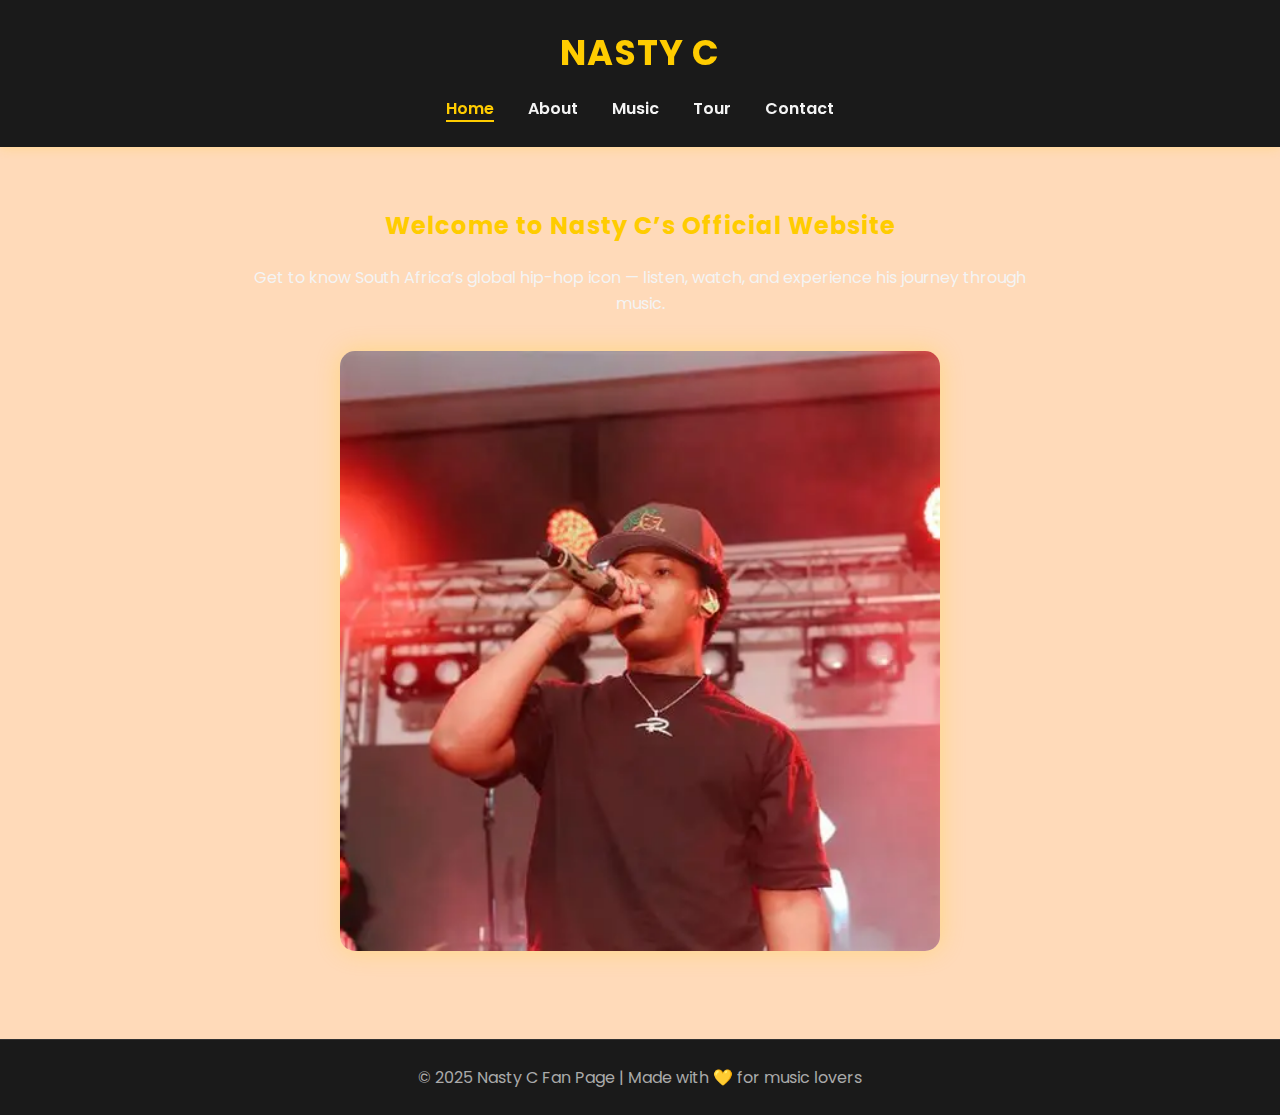
<file: index.html>
<!DOCTYPE html>
<html lang="en">
<head>
  <meta charset="UTF-8">
  <meta name="viewport" content="width=device-width, initial-scale=1.0">
  <title>Nasty C | Home</title>
  <link rel="stylesheet" href="style.css">
</head>
<body style="background-color: peachpuff;">
  <header class="hero">
    <div class="overlay"></div>
    <h1 class="site-title">Nasty C</h1>
    <nav>
      <a href="index.html" class="active">Home</a>
      <a href="about.html">About</a>
      <a href="music.html">Music</a>
      <a href="tour.html">Tour</a>
      <a href="contact.html">Contact</a>
    </nav>
  </header>

  <main class="content">
    <h2>Welcome to Nasty C’s Official Website</h2>
    <p>Get to know South Africa’s global hip-hop icon — listen, watch, and experience his journey through music.</p>
    <img src="perf.jpg" alt="Nasty C performing live" />
  </main>

  <footer>
    <p>&copy; 2025 Nasty C Fan Page | Made with 💛 for music lovers</p>
  </footer>
</body>
</html>
</file>
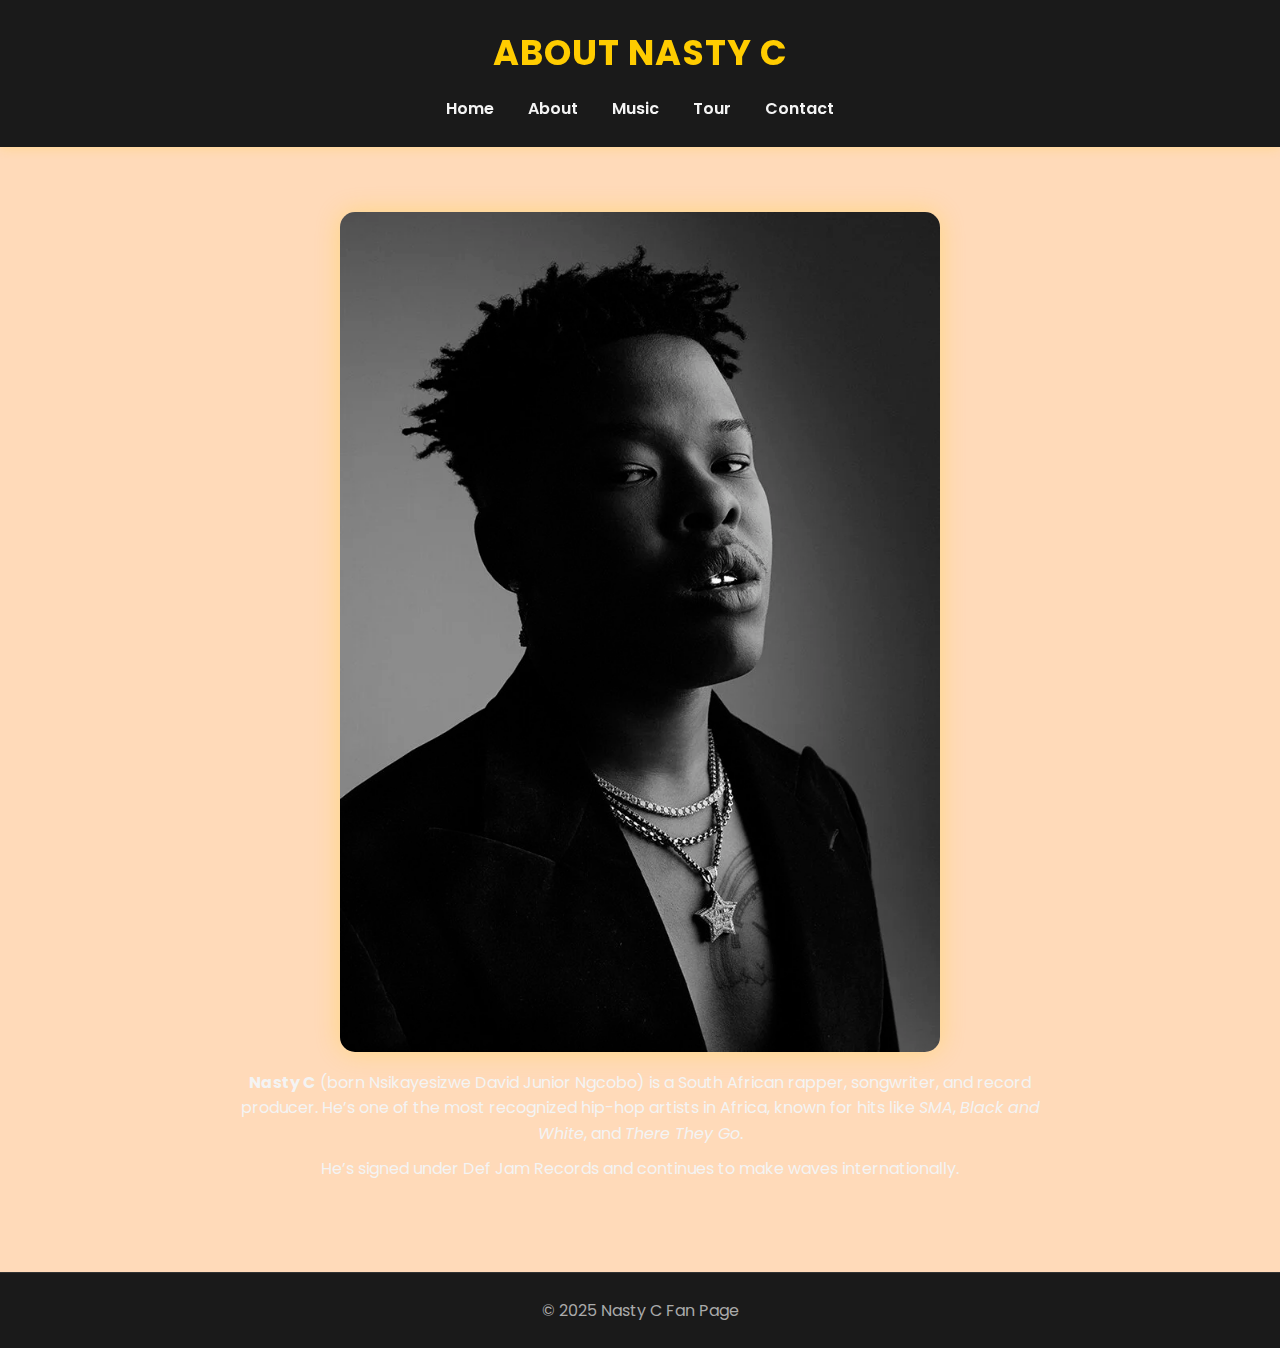
<file: about.html>
<!DOCTYPE html>
<html lang="en">
<head>
  <meta charset="UTF-8">
  <meta name="viewport" content="width=device-width, initial-scale=1.0">
  <title>About Nasty C</title>
  <link rel="stylesheet" href="style.css">
</head>
<body style="background-color: peachpuff;">
  <header>
    <h1>About Nasty C</h1>
    <nav>
      <a href="index.html">Home</a>
      <a href="about.html">About</a>
      <a href="music.html">Music</a>
      <a href="tour.html">Tour</a>
      <a href="contact.html">Contact</a>
    </nav>
  </header>

  <main>
    <img src="port.jpg" alt="Nasty C portrait" />
    <p><strong>Nasty C</strong> (born Nsikayesizwe David Junior Ngcobo) is a South African rapper, songwriter, and record producer. 
    He’s one of the most recognized hip-hop artists in Africa, known for hits like <em>SMA</em>, <em>Black and White</em>, and <em>There They Go</em>.</p>
    <p>He’s signed under Def Jam Records and continues to make waves internationally.</p>
  </main>

  <footer>
    <p>&copy; 2025 Nasty C Fan Page</p>
  </footer>
</body>
</html>
</file>
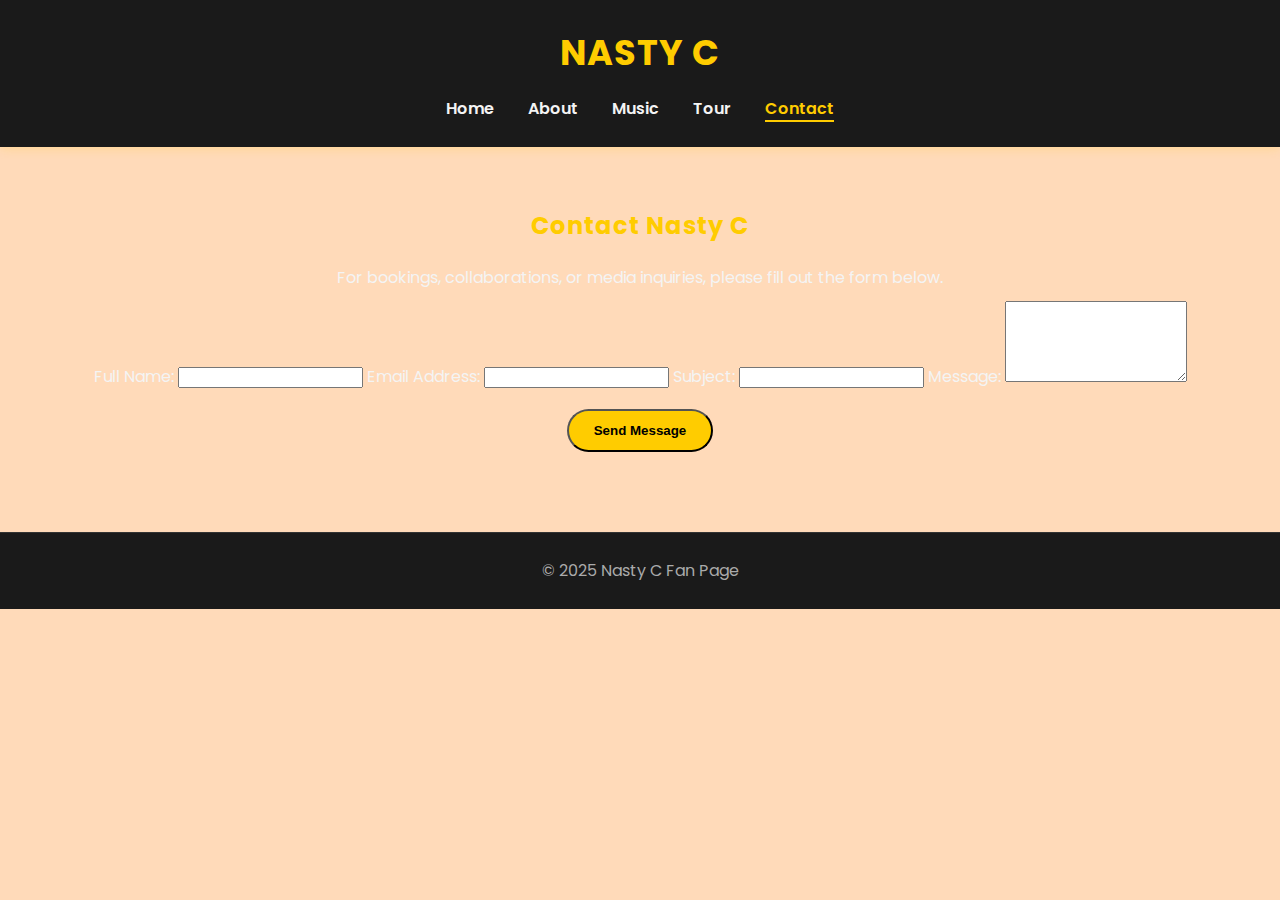
<file: contact.html>
<!DOCTYPE html>
<html lang="en">
<head>
  <meta charset="UTF-8">
  <meta name="viewport" content="width=device-width, initial-scale=1.0">
  <title>Contact – Nasty C</title>
  <link rel="stylesheet" href="style.css">
</head>
<body style="background-color: peachpuff;">
  <header>
    <h1>Nasty C</h1>
    <nav>
      <a href="index.html">Home</a>
      <a href="about.html">About</a>
      <a href="music.html">Music</a>
      <a href="tour.html">Tour</a>
      <a href="contact.html" class="active">Contact</a>
    </nav>
  </header>

  <main>
    <h2>Contact Nasty C</h2>
    <p>For bookings, collaborations, or media inquiries, please fill out the form below.</p>

    <form action="#" method="post" class="contact-form">
      <label for="name">Full Name:</label>
      <input type="text" id="name" name="name" required>

      <label for="email">Email Address:</label>
      <input type="email" id="email" name="email" required>

      <label for="subject">Subject:</label>
      <input type="text" id="subject" name="subject" required>

      <label for="message">Message:</label>
      <textarea id="message" name="message" rows="5" required></textarea>

      <button type="submit" class="button">Send Message</button>
    </form>
  </main>

  <footer>
    <p>&copy; 2025 Nasty C Fan Page</p>
  </footer>
</body>
</html>
</file>
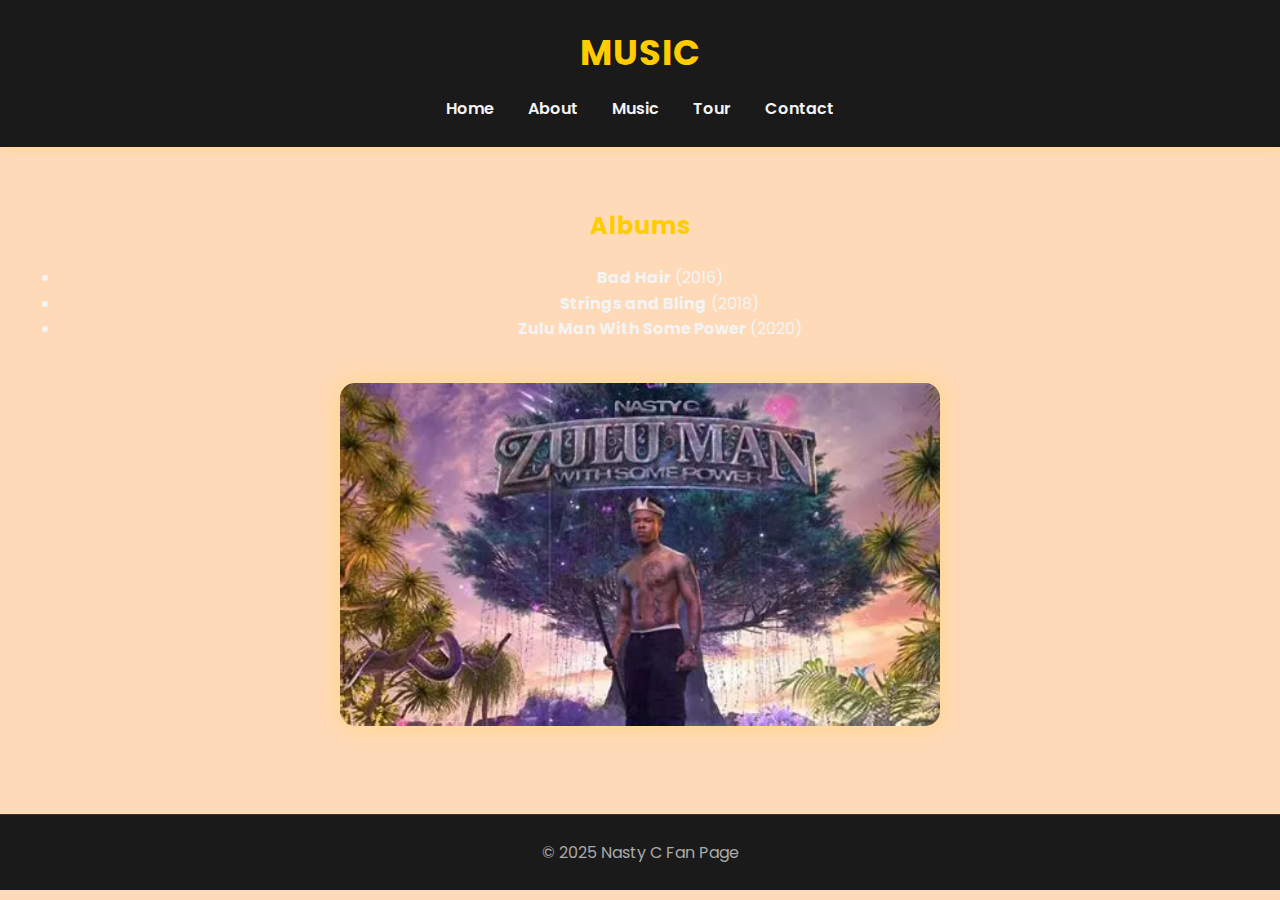
<file: music.html>
<!DOCTYPE html>
<html lang="en">
<head>
  <meta charset="UTF-8">
  <meta name="viewport" content="width=device-width, initial-scale=1.0">
  <title>Nasty C | Music</title>
  <link rel="stylesheet" href="style.css">
</head>
<body style="background-color: peachpuff">
  <header>
    <h1>Music</h1>
    <nav>
      <a href="index.html">Home</a>
      <a href="about.html">About</a>
      <a href="music.html">Music</a>
      <a href="tour.html">Tour</a>
      <a href="contact.html">Contact</a>
    </nav>
  </header>

  <main>
    <h2>Albums</h2>
    <ul>
      <li><strong>Bad Hair</strong> (2016)</li>
      <li><strong>Strings and Bling</strong> (2018)</li>
      <li><strong>Zulu Man With Some Power</strong> (2020)</li>
    </ul>

    <img src="albcover.jpg" alt="Zulu Man Album Cover" />
  </main>

  <footer>
    <p>&copy; 2025 Nasty C Fan Page</p>
  </footer>
</body>
</html>
</file>
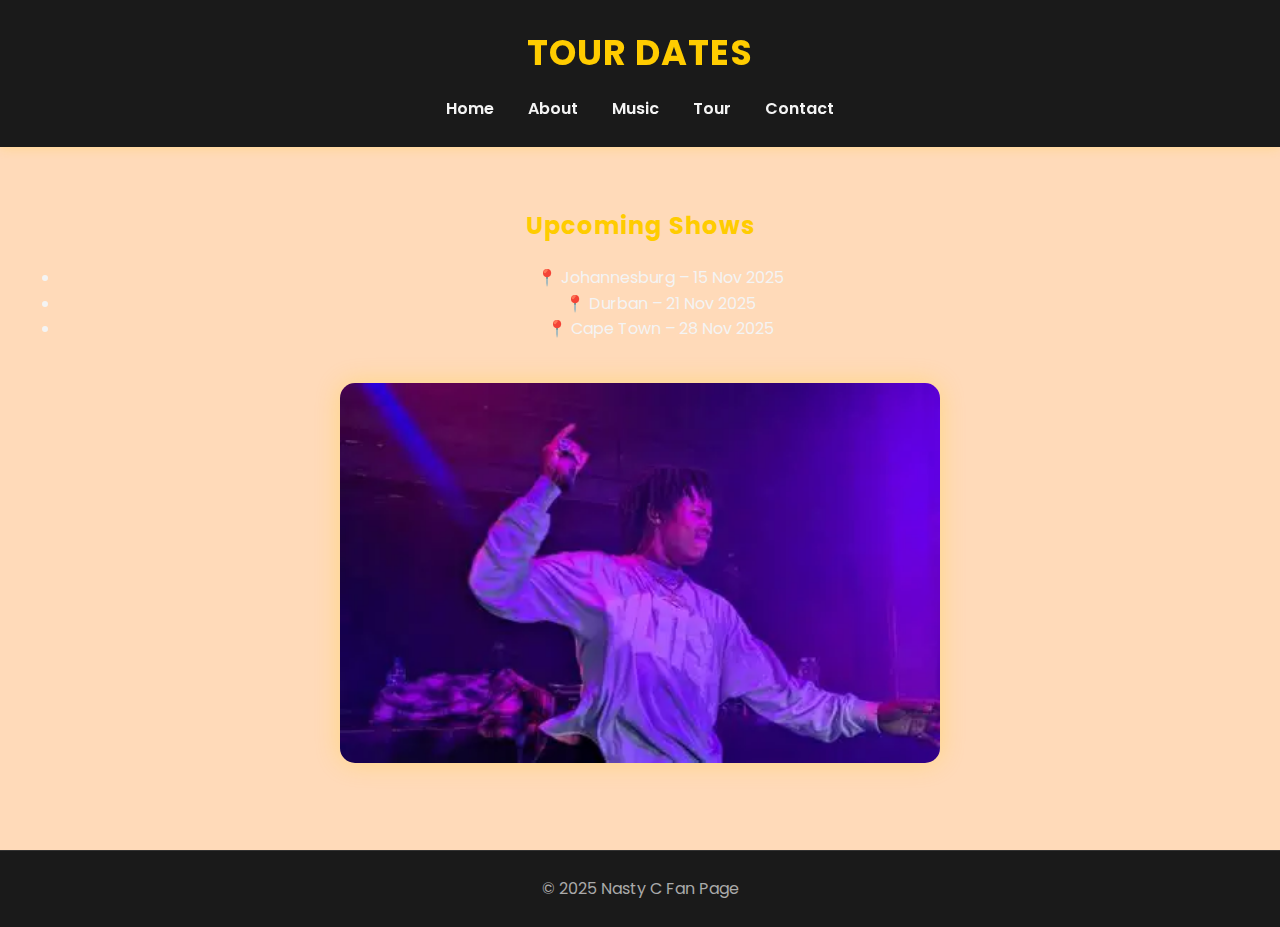
<file: tour.html>
<!DOCTYPE html>
<html lang="en">
<head>
  <meta charset="UTF-8">
  <meta name="viewport" content="width=device-width, initial-scale=1.0">
  <title>Nasty C | Tour</title>
  <link rel="stylesheet" href="style.css">
</head>
<body style="background-color: peachpuff;">
  <header>
    <h1>Tour Dates</h1>
    <nav>
      <a href="index.html">Home</a>
      <a href="about.html">About</a>
      <a href="music.html">Music</a>
      <a href="tour.html">Tour</a>
      <a href="contact.html">Contact</a>
    </nav>
  </header>

  <main>
    <h2>Upcoming Shows</h2>
    <ul>
      <li>📍 Johannesburg – 15 Nov 2025</li>
      <li>📍 Durban – 21 Nov 2025</li>
      <li>📍 Cape Town – 28 Nov 2025</li>
    </ul>
    <img src="liveprf.jpg" alt="Nasty C live performance" />
  </main>

  <footer>
    <p>&copy; 2025 Nasty C Fan Page</p>
  </footer>
</body>
</html>
</file>
<file: style.css>
/* GOOGLE FONT */
@import url('https://fonts.googleapis.com/css2?family=Poppins:wght@400;600;700&display=swap');

/* COLOR VARIABLES */
:root {
  --primary-color: #ffcc00;    /* gold accent */
  --bg-dark: #0a0a0a;          /* dark background */
  --text-light: #f4f4f4;       /* readable text */
  --secondary-bg: #1a1a1a;     /* nav + footer background */
}

/* GLOBAL STYLES */
body {
  margin: 0;
  padding: 0;
  font-family: "Poppins", sans-serif;
  background-color: var(--bg-dark);
  color: var(--text-light);
  line-height: 1.6;
  scroll-behavior: smooth;
}

h1, h2, h3 {
  color: var(--primary-color);
  letter-spacing: 1px;
}

p {
  font-size: 1rem;
  max-width: 800px;
  margin: 10px auto;
}

/* HEADER */
header {
  background-color: var(--secondary-bg);
  padding: 25px 10px;
  text-align: center;
  position: sticky;
  top: 0;
  z-index: 10;
  box-shadow: 0 2px 10px rgba(255, 204, 0, 0.2);
}

header h1 {
  margin: 0;
  font-size: 2.2rem;
  text-transform: uppercase;
  color: var(--primary-color);
}

/* NAVIGATION */
nav {
  margin-top: 15px;
}

nav a {
  color: var(--text-light);
  text-decoration: none;
  margin: 0 15px;
  font-weight: 600;
  transition: color 0.3s, border-bottom 0.3s;
  border-bottom: 2px solid transparent;
}

nav a:hover,
nav a.active {
  color: var(--primary-color);
  border-bottom: 2px solid var(--primary-color);
}

/* MAIN CONTENT */
main {
  text-align: center;
  padding: 40px 20px 80px;
}

main img {
  width: 90%;
  max-width: 600px;
  border-radius: 15px;
  margin-top: 25px;
  box-shadow: 0 0 25px rgba(255, 204, 0, 0.3);
  transition: transform 0.4s ease;
}

main img:hover {
  transform: scale(1.05);
}

/* BUTTON STYLE (for links or tour tickets) */
.button {
  display: inline-block;
  background-color: var(--primary-color);
  color: black;
  padding: 12px 25px;
  margin-top: 20px;
  border-radius: 30px;
  font-weight: 600;
  text-decoration: none;
  transition: background-color 0.3s, transform 0.2s;
}

.button:hover {
  background-color: white;
  transform: translateY(-3px);
}

/* FOOTER */
footer {
  background-color: var(--secondary-bg);
  color: #aaa;
  text-align: center;
  padding: 15px 10px;
  font-size: 0.9rem;
  border-top: 1px solid #333;
}

/* RESPONSIVE DESIGN */
@media (max-width: 768px) {
  header h1 {
    font-size: 1.8rem;
  }

  nav a {
    display: inline-block;
    margin: 8px;
    font-size: 0.95rem;
  }

  main {
    padding: 30px 15px 100px;
  }

  main img {
    width: 95%;
  }
}

/* SMOOTH FADE-IN ANIMATION */
@keyframes fadeIn {
  from { opacity: 0; transform: translateY(15px); }
  to { opacity: 1; transform: translateY(0); }
}

main, header, footer {
  animation: fadeIn 1s ease-in;
}
/* END OF STYLE.CSS */
</file>
